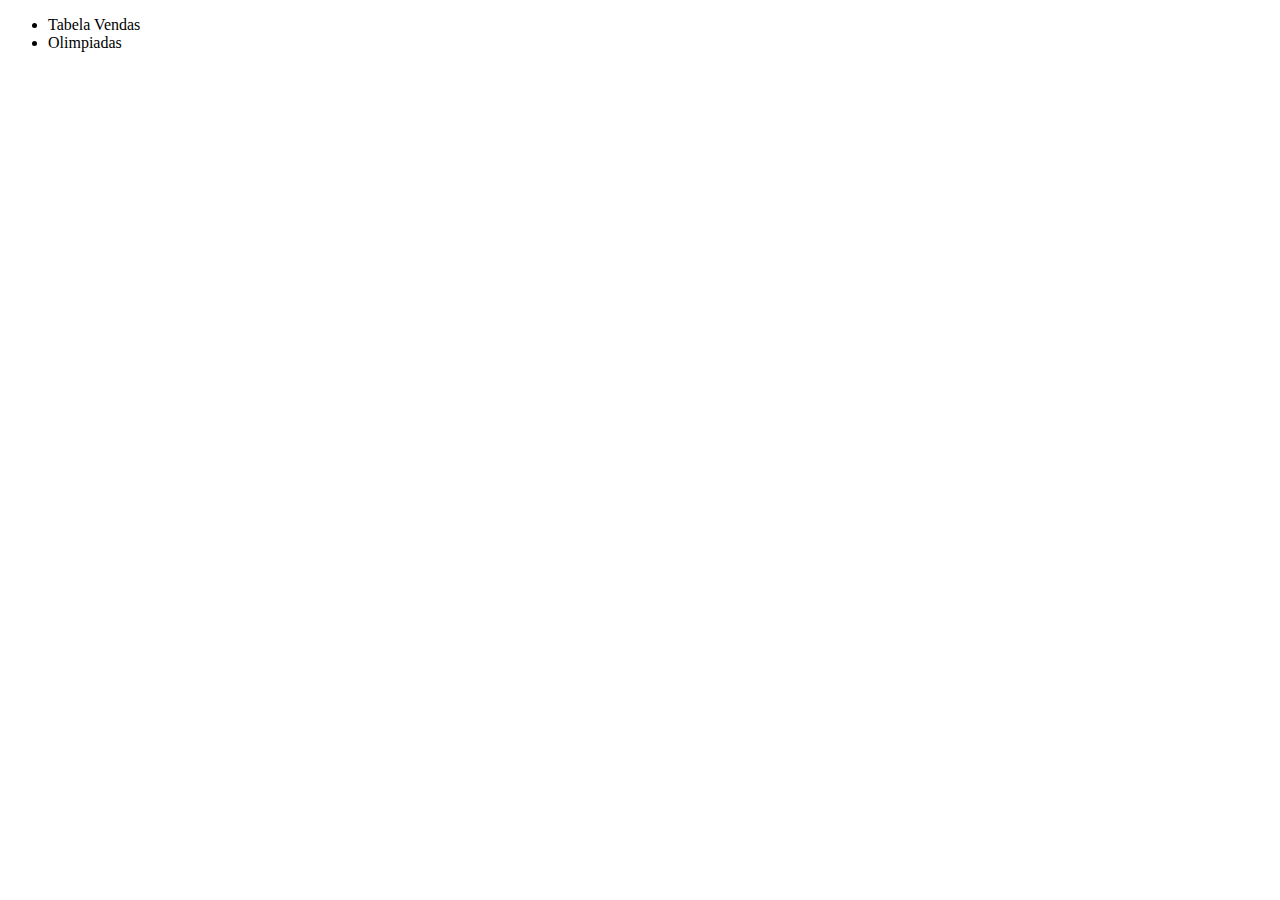
<file: index.html>
<!DOCTYPE html>
<html lang="en">
<head>
    <meta charset="UTF-8">
    <meta name="viewport" content="width=device-width, initial-scale=1.0">
    <title>Document</title>
</head>
<body>
<ul>
    <li><a href="/tabela vendas"></a>Tabela Vendas</li>
    <li><a href="/olimpiadas"></a>Olimpiadas</li>
</ul>
</body>
</html>
</file>
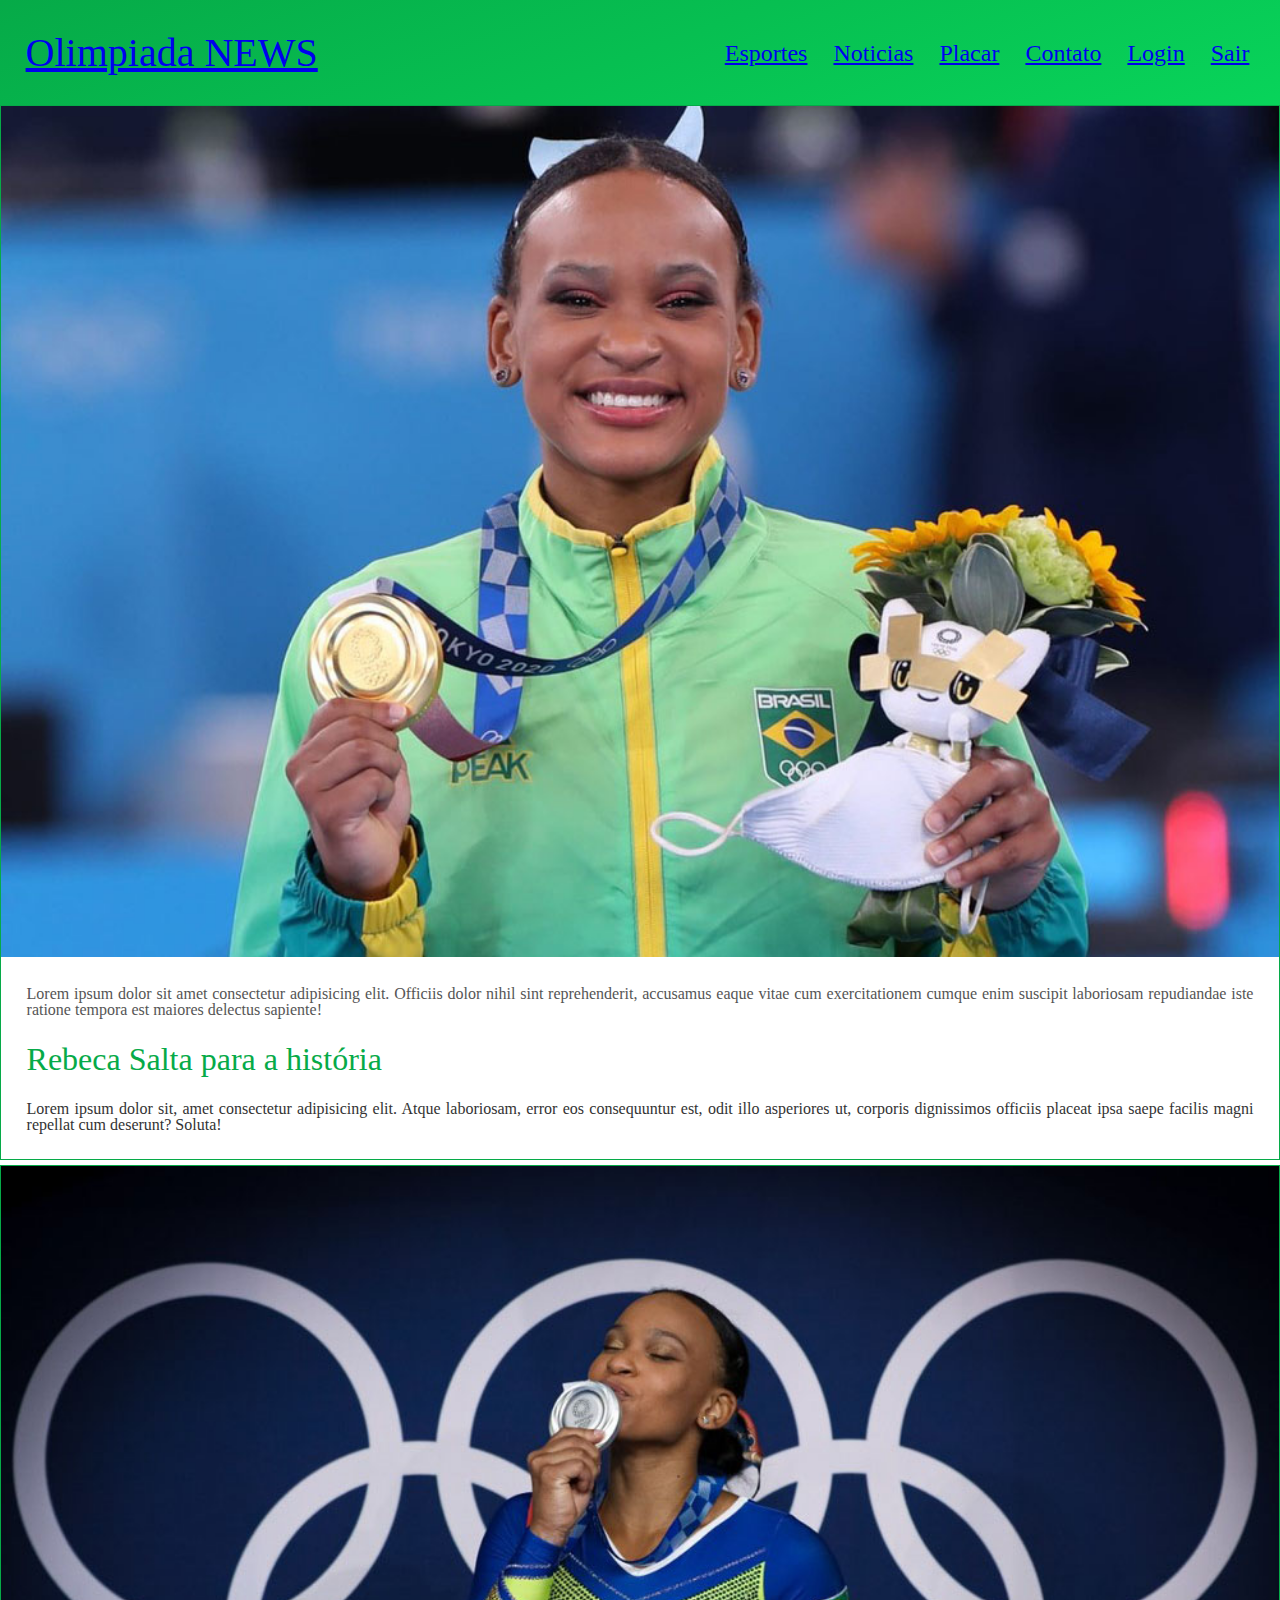
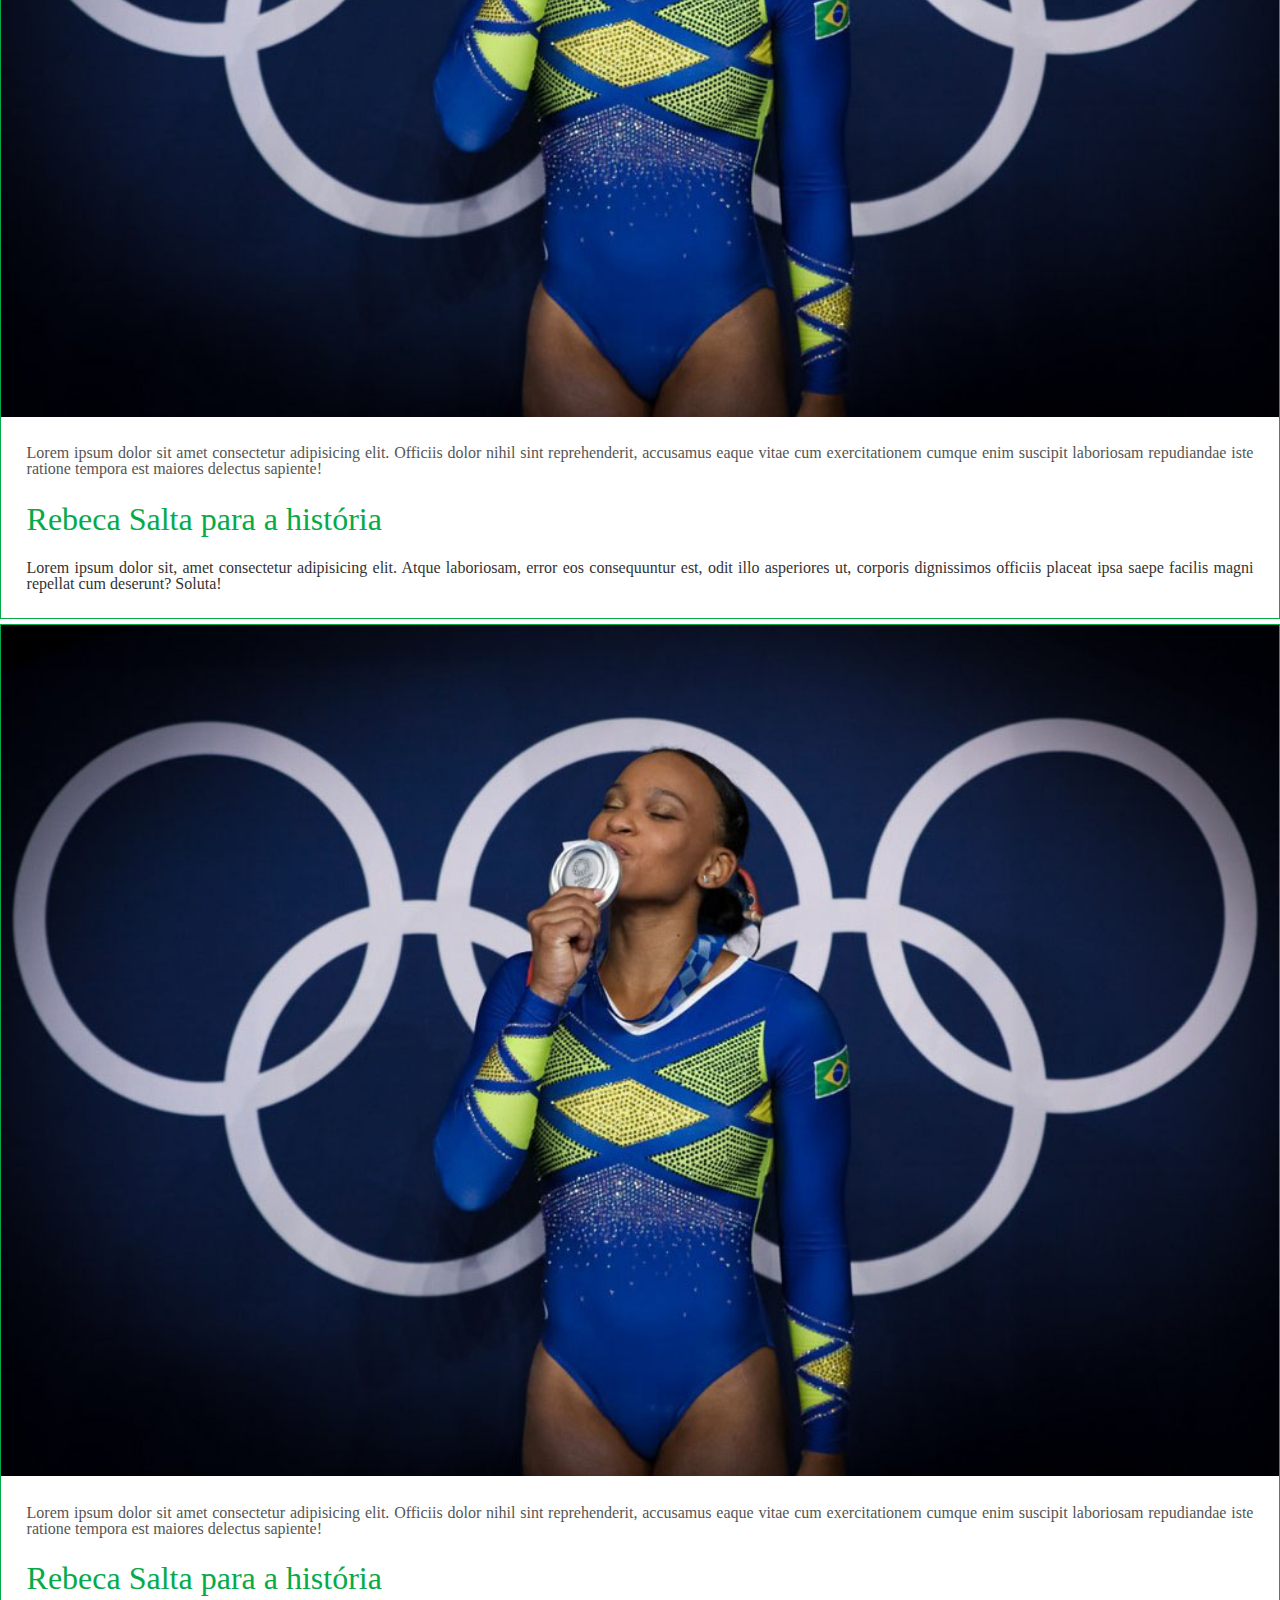
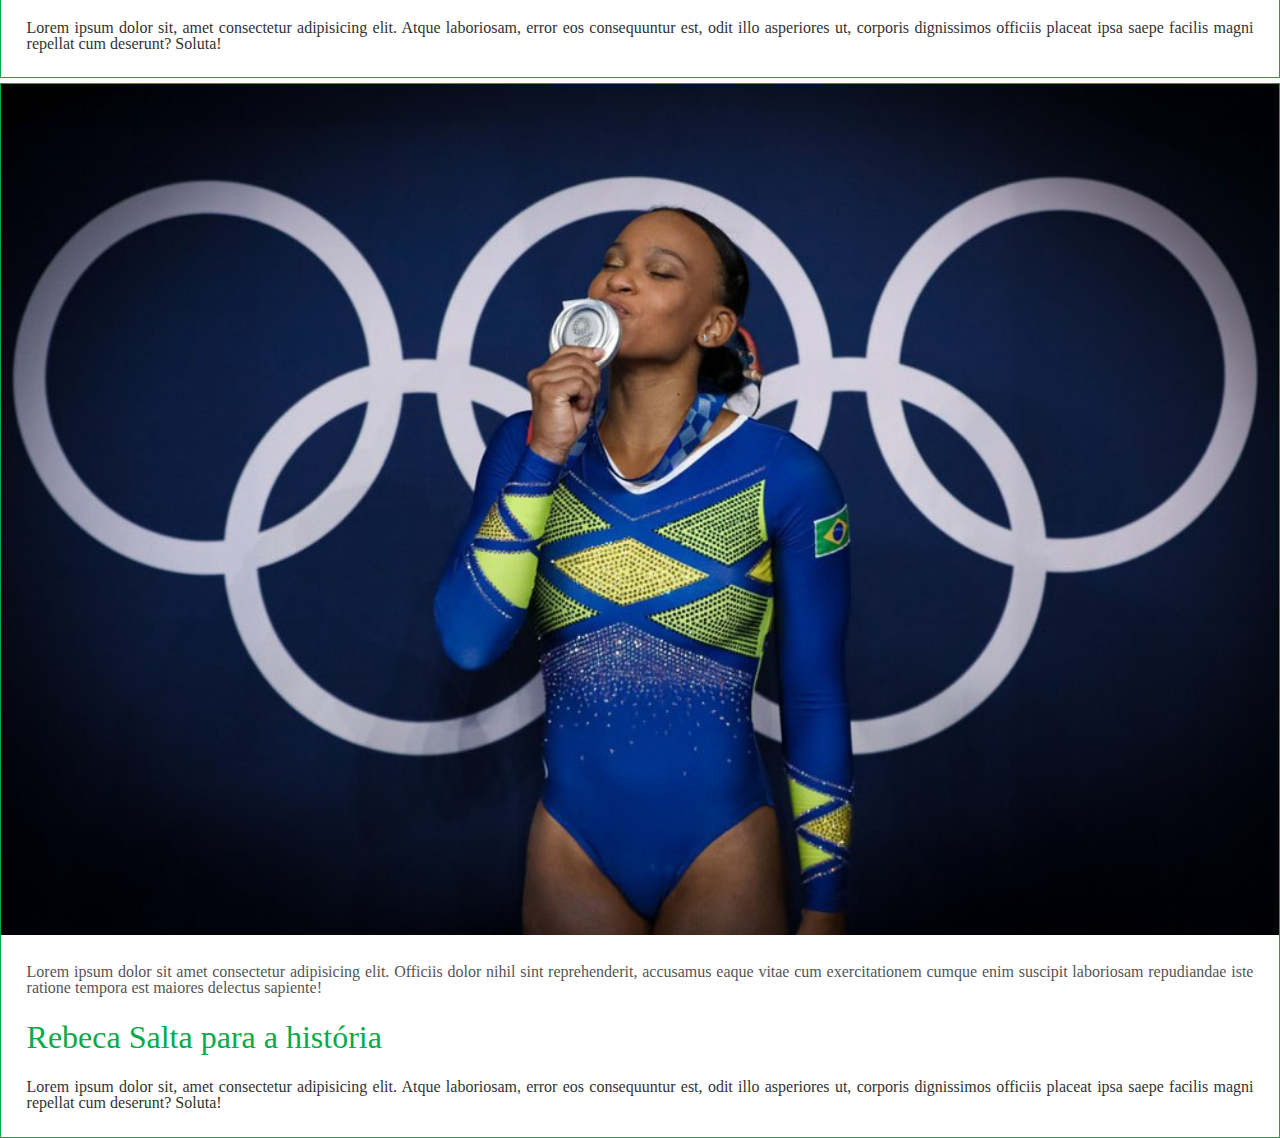
<file: olimpiadas/index.html>
<!DOCTYPE html>
<html lang="en">
  <head>
    <meta charset="UTF-8" />
    <meta http-equiv="X-UA-Compatible" content="IE=edge" />
    <meta name="viewport" content="width=device-width, initial-scale=1.0" />
    <title>Olimpiada NEWS</title>
    <link rel="stylesheet" href="reset.css" />
    <link rel="stylesheet" href="estilo.css" />
    <link rel="stylesheet" href="https://cdnjs.cloudflare.com/ajax/libs/font-awesome/5.13.0/css/all.min.css">
    

  </head>
  <body>
    <header>
      <nav class="navbar">
        <a href="." class="logo">
          <p>Olimpiada NEWS</p>
        </a>
        <ul class="nav-links">
          <li class="nav-item"><a href="#">Esportes</a></li>
          <li class="nav-item"><a href="#">Noticias</a></li>
          <li class="nav-item"><a href="#">Placar</a></li>
          <li class="nav-item"><a href="#">Contato</a></li>
          <li class="nav-item button"><a href="#">Login</a></li>
        <li class="nav-item button"><a href="#">Sair</a></li>
          <li class="toggle"><a href="#"><i class="fas fa-bars"></i></a></li>
        </ul>
      </nav>
    </header>
    <main>
      <section class="news">
        <picture>
          <img src="fotos/ginastica_ouro.jpg" alt="ginastica_ouro" srcset="" />
          <figcaption class="font">
            Lorem ipsum dolor sit amet consectetur adipisicing elit. Officiis
            dolor nihil sint reprehenderit, accusamus eaque vitae cum
            exercitationem cumque enim suscipit laboriosam repudiandae iste
            ratione tempora est maiores delectus sapiente!
          </figcaption>
        </picture>
        <p class="titulo-noticia font">Rebeca Salta para a história</p>
        <p class="descricao-noticia font">
          Lorem ipsum dolor sit, amet consectetur adipisicing elit. Atque
          laboriosam, error eos consequuntur est, odit illo asperiores ut,
          corporis dignissimos officiis placeat ipsa saepe facilis magni
          repellat cum deserunt? Soluta!
        </p>
      </section>
      <section class="news">
        <picture>
          <img src="fotos/ginastica_prata.jpg" alt="ginastica_ouro" srcset="" />
          <figcaption class="font">
            Lorem ipsum dolor sit amet consectetur adipisicing elit. Officiis
            dolor nihil sint reprehenderit, accusamus eaque vitae cum
            exercitationem cumque enim suscipit laboriosam repudiandae iste
            ratione tempora est maiores delectus sapiente!
          </figcaption>
        </picture>
        <p class="titulo-noticia font">Rebeca Salta para a história</p>
        <p class="descricao-noticia font">
          Lorem ipsum dolor sit, amet consectetur adipisicing elit. Atque
          laboriosam, error eos consequuntur est, odit illo asperiores ut,
          corporis dignissimos officiis placeat ipsa saepe facilis magni
          repellat cum deserunt? Soluta!
        </p>
      </section>
      <section class="news">
        <picture>
          <img src="fotos/ginastica_prata.jpg" alt="ginastica_ouro" srcset="" />
          <figcaption class="font">
            Lorem ipsum dolor sit amet consectetur adipisicing elit. Officiis
            dolor nihil sint reprehenderit, accusamus eaque vitae cum
            exercitationem cumque enim suscipit laboriosam repudiandae iste
            ratione tempora est maiores delectus sapiente!
          </figcaption>
        </picture>
        <p class="titulo-noticia font">Rebeca Salta para a história</p>
        <p class="descricao-noticia font">
          Lorem ipsum dolor sit, amet consectetur adipisicing elit. Atque
          laboriosam, error eos consequuntur est, odit illo asperiores ut,
          corporis dignissimos officiis placeat ipsa saepe facilis magni
          repellat cum deserunt? Soluta!
        </p>
      </section>
      <section class="news">
        <picture>
          <img src="fotos/ginastica_prata.jpg" alt="ginastica_ouro" srcset="" />
          <figcaption class="font">
            Lorem ipsum dolor sit amet consectetur adipisicing elit. Officiis
            dolor nihil sint reprehenderit, accusamus eaque vitae cum
            exercitationem cumque enim suscipit laboriosam repudiandae iste
            ratione tempora est maiores delectus sapiente!
          </figcaption>
        </picture>
        <p class="titulo-noticia font">Rebeca Salta para a história</p>
        <p class="descricao-noticia font">
          Lorem ipsum dolor sit, amet consectetur adipisicing elit. Atque
          laboriosam, error eos consequuntur est, odit illo asperiores ut,
          corporis dignissimos officiis placeat ipsa saepe facilis magni
          repellat cum deserunt? Soluta!
        </p>
      </section>
    </main>
    <footer></footer>
  </body>
  <script src="script.js"></script>
</html>
</file>
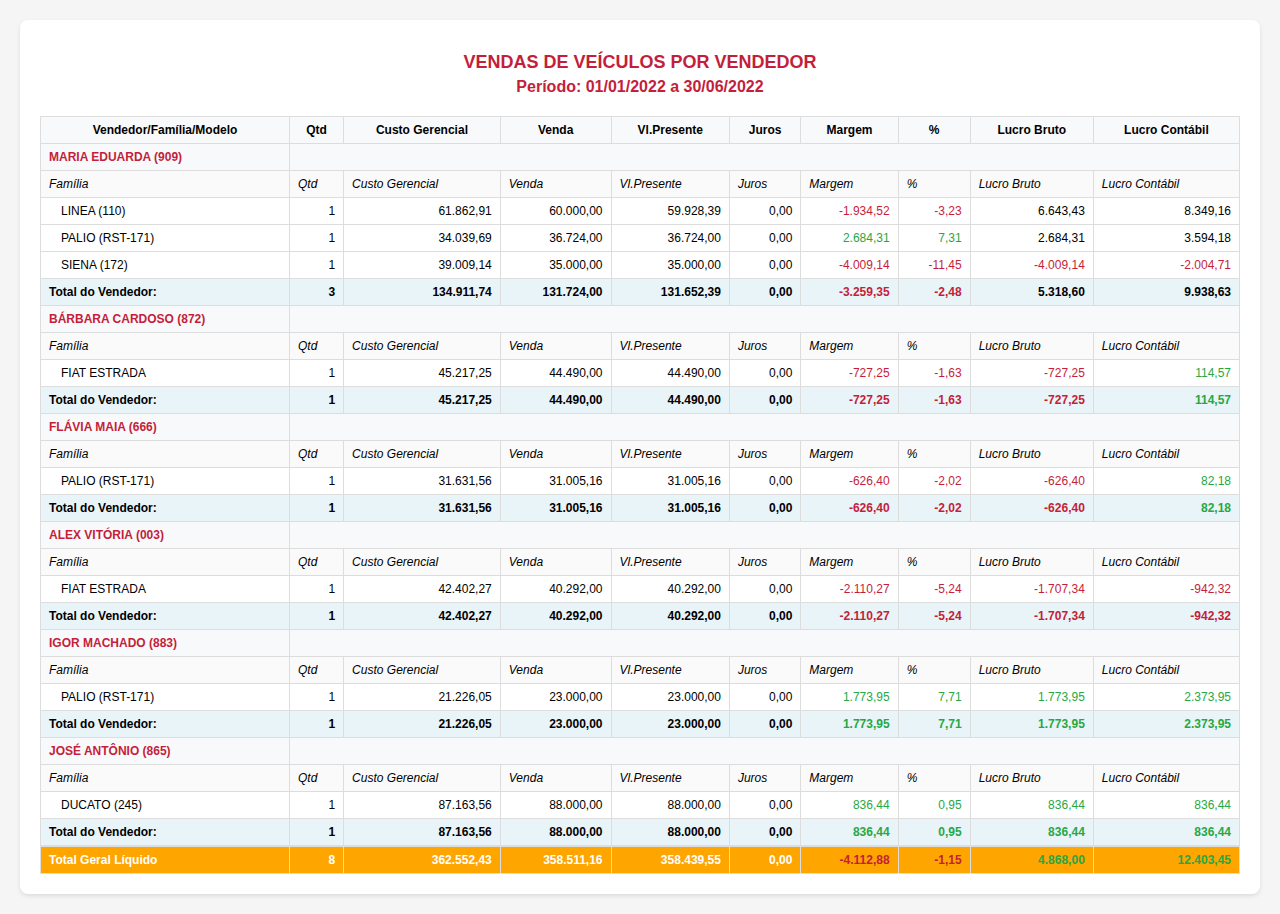
<file: tabela vendas/index.html>
<!DOCTYPE html>
<html lang="pt-BR">
<head>
    <meta charset="UTF-8">
    <meta name="viewport" content="width=device-width, initial-scale=1.0">
    <title>Vendas de Veículos por Vendedor</title>
    <link rel="stylesheet" href="estilo.css">
</head>
<body>
    <div class="container">
        <h1>VENDAS DE VEÍCULOS POR VENDEDOR</h1>
        <div class="period">Período: 01/01/2022 a 30/06/2022</div>
        
        <table>
            <thead>
                <tr>
                    <th>Vendedor/Família/Modelo</th>
                    <th>Qtd</th>
                    <th>Custo Gerencial</th>
                    <th>Venda</th>
                    <th>Vl.Presente</th>
                    <th>Juros</th>
                    <th>Margem</th>
                    <th>%</th>
                    <th>Lucro Bruto</th>
                    <th>Lucro Contábil</th>
                </tr>
            </thead>
            <tbody>
                <!-- MARIA EDUARDA -->
                <tr class="vendor-header">
                    <td class="vendor-name">MARIA EDUARDA (909)</td>
                    <td colspan="9"></td>
                </tr>
                <tr class="family-row">
                    <td><em>Família</em></td>
                    <td>Qtd</td>
                    <td>Custo Gerencial</td>
                    <td>Venda</td>
                    <td>Vl.Presente</td>
                    <td>Juros</td>
                    <td>Margem</td>
                    <td>%</td>
                    <td>Lucro Bruto</td>
                    <td>Lucro Contábil</td>
                </tr>
                <tr class="vehicle-row">
                    <td class="vehicle-model">LINEA (110)</td>
                    <td class="number">1</td>
                    <td class="number">61.862,91</td>
                    <td class="number">60.000,00</td>
                    <td class="number">59.928,39</td>
                    <td class="number">0,00</td>
                    <td class="number negative">-1.934,52</td>
                    <td class="number negative">-3,23</td>
                    <td class="number">6.643,43</td>
                    <td class="number">8.349,16</td>
                </tr>
                <tr class="vehicle-row">
                    <td class="vehicle-model">PALIO (RST-171)</td>
                    <td class="number">1</td>
                    <td class="number">34.039,69</td>
                    <td class="number">36.724,00</td>
                    <td class="number">36.724,00</td>
                    <td class="number">0,00</td>
                    <td class="number positive">2.684,31</td>
                    <td class="number positive">7,31</td>
                    <td class="number">2.684,31</td>
                    <td class="number">3.594,18</td>
                </tr>
                <tr class="vehicle-row">
                    <td class="vehicle-model">SIENA (172)</td>
                    <td class="number">1</td>
                    <td class="number">39.009,14</td>
                    <td class="number">35.000,00</td>
                    <td class="number">35.000,00</td>
                    <td class="number">0,00</td>
                    <td class="number negative">-4.009,14</td>
                    <td class="number negative">-11,45</td>
                    <td class="number negative">-4.009,14</td>
                    <td class="number negative">-2.004,71</td>
                </tr>
                <tr class="total-vendor">
                    <td><strong>Total do Vendedor:</strong></td>
                    <td class="number"><strong>3</strong></td>
                    <td class="number"><strong>134.911,74</strong></td>
                    <td class="number"><strong>131.724,00</strong></td>
                    <td class="number"><strong>131.652,39</strong></td>
                    <td class="number"><strong>0,00</strong></td>
                    <td class="number negative"><strong>-3.259,35</strong></td>
                    <td class="number negative"><strong>-2,48</strong></td>
                    <td class="number"><strong>5.318,60</strong></td>
                    <td class="number"><strong>9.938,63</strong></td>
                </tr>

                <!-- BÁRBARA CARDOSO -->
                <tr class="vendor-header">
                    <td class="vendor-name">BÁRBARA CARDOSO (872)</td>
                    <td colspan="9"></td>
                </tr>
                <tr class="family-row">
                    <td><em>Família</em></td>
                    <td>Qtd</td>
                    <td>Custo Gerencial</td>
                    <td>Venda</td>
                    <td>Vl.Presente</td>
                    <td>Juros</td>
                    <td>Margem</td>
                    <td>%</td>
                    <td>Lucro Bruto</td>
                    <td>Lucro Contábil</td>
                </tr>
                <tr class="vehicle-row">
                    <td class="vehicle-model">FIAT ESTRADA</td>
                    <td class="number">1</td>
                    <td class="number">45.217,25</td>
                    <td class="number">44.490,00</td>
                    <td class="number">44.490,00</td>
                    <td class="number">0,00</td>
                    <td class="number negative">-727,25</td>
                    <td class="number negative">-1,63</td>
                    <td class="number negative">-727,25</td>
                    <td class="number positive">114,57</td>
                </tr>
                <tr class="total-vendor">
                    <td><strong>Total do Vendedor:</strong></td>
                    <td class="number"><strong>1</strong></td>
                    <td class="number"><strong>45.217,25</strong></td>
                    <td class="number"><strong>44.490,00</strong></td>
                    <td class="number"><strong>44.490,00</strong></td>
                    <td class="number"><strong>0,00</strong></td>
                    <td class="number negative"><strong>-727,25</strong></td>
                    <td class="number negative"><strong>-1,63</strong></td>
                    <td class="number negative"><strong>-727,25</strong></td>
                    <td class="number positive"><strong>114,57</strong></td>
                </tr>

                <!-- FLÁVIA MAIA -->
                <tr class="vendor-header">
                    <td class="vendor-name">FLÁVIA MAIA (666)</td>
                    <td colspan="9"></td>
                </tr>
                <tr class="family-row">
                    <td><em>Família</em></td>
                    <td>Qtd</td>
                    <td>Custo Gerencial</td>
                    <td>Venda</td>
                    <td>Vl.Presente</td>
                    <td>Juros</td>
                    <td>Margem</td>
                    <td>%</td>
                    <td>Lucro Bruto</td>
                    <td>Lucro Contábil</td>
                </tr>
                <tr class="vehicle-row">
                    <td class="vehicle-model">PALIO (RST-171)</td>
                    <td class="number">1</td>
                    <td class="number">31.631,56</td>
                    <td class="number">31.005,16</td>
                    <td class="number">31.005,16</td>
                    <td class="number">0,00</td>
                    <td class="number negative">-626,40</td>
                    <td class="number negative">-2,02</td>
                    <td class="number negative">-626,40</td>
                    <td class="number positive">82,18</td>
                </tr>
                <tr class="total-vendor">
                    <td><strong>Total do Vendedor:</strong></td>
                    <td class="number"><strong>1</strong></td>
                    <td class="number"><strong>31.631,56</strong></td>
                    <td class="number"><strong>31.005,16</strong></td>
                    <td class="number"><strong>31.005,16</strong></td>
                    <td class="number"><strong>0,00</strong></td>
                    <td class="number negative"><strong>-626,40</strong></td>
                    <td class="number negative"><strong>-2,02</strong></td>
                    <td class="number negative"><strong>-626,40</strong></td>
                    <td class="number positive"><strong>82,18</strong></td>
                </tr>

                <!-- ALEX VITÓRIA -->
                <tr class="vendor-header">
                    <td class="vendor-name">ALEX VITÓRIA (003)</td>
                    <td colspan="9"></td>
                </tr>
                <tr class="family-row">
                    <td><em>Família</em></td>
                    <td>Qtd</td>
                    <td>Custo Gerencial</td>
                    <td>Venda</td>
                    <td>Vl.Presente</td>
                    <td>Juros</td>
                    <td>Margem</td>
                    <td>%</td>
                    <td>Lucro Bruto</td>
                    <td>Lucro Contábil</td>
                </tr>
                <tr class="vehicle-row">
                    <td class="vehicle-model">FIAT ESTRADA</td>
                    <td class="number">1</td>
                    <td class="number">42.402,27</td>
                    <td class="number">40.292,00</td>
                    <td class="number">40.292,00</td>
                    <td class="number">0,00</td>
                    <td class="number negative">-2.110,27</td>
                    <td class="number negative">-5,24</td>
                    <td class="number negative">-1.707,34</td>
                    <td class="number negative">-942,32</td>
                </tr>
                <tr class="total-vendor">
                    <td><strong>Total do Vendedor:</strong></td>
                    <td class="number"><strong>1</strong></td>
                    <td class="number"><strong>42.402,27</strong></td>
                    <td class="number"><strong>40.292,00</strong></td>
                    <td class="number"><strong>40.292,00</strong></td>
                    <td class="number"><strong>0,00</strong></td>
                    <td class="number negative"><strong>-2.110,27</strong></td>
                    <td class="number negative"><strong>-5,24</strong></td>
                    <td class="number negative"><strong>-1.707,34</strong></td>
                    <td class="number negative"><strong>-942,32</strong></td>
                </tr>

                <!-- IGOR MACHADO -->
                <tr class="vendor-header">
                    <td class="vendor-name">IGOR MACHADO (883)</td>
                    <td colspan="9"></td>
                </tr>
                <tr class="family-row">
                    <td><em>Família</em></td>
                    <td>Qtd</td>
                    <td>Custo Gerencial</td>
                    <td>Venda</td>
                    <td>Vl.Presente</td>
                    <td>Juros</td>
                    <td>Margem</td>
                    <td>%</td>
                    <td>Lucro Bruto</td>
                    <td>Lucro Contábil</td>
                </tr>
                <tr class="vehicle-row">
                    <td class="vehicle-model">PALIO (RST-171)</td>
                    <td class="number">1</td>
                    <td class="number">21.226,05</td>
                    <td class="number">23.000,00</td>
                    <td class="number">23.000,00</td>
                    <td class="number">0,00</td>
                    <td class="number positive">1.773,95</td>
                    <td class="number positive">7,71</td>
                    <td class="number positive">1.773,95</td>
                    <td class="number positive">2.373,95</td>
                </tr>
                <tr class="total-vendor">
                    <td><strong>Total do Vendedor:</strong></td>
                    <td class="number"><strong>1</strong></td>
                    <td class="number"><strong>21.226,05</strong></td>
                    <td class="number"><strong>23.000,00</strong></td>
                    <td class="number"><strong>23.000,00</strong></td>
                    <td class="number"><strong>0,00</strong></td>
                    <td class="number positive"><strong>1.773,95</strong></td>
                    <td class="number positive"><strong>7,71</strong></td>
                    <td class="number positive"><strong>1.773,95</strong></td>
                    <td class="number positive"><strong>2.373,95</strong></td>
                </tr>

                <!-- JOSÉ ANTÔNIO -->
                <tr class="vendor-header">
                    <td class="vendor-name">JOSÉ ANTÔNIO (865)</td>
                    <td colspan="9"></td>
                </tr>
                <tr class="family-row">
                    <td><em>Família</em></td>
                    <td>Qtd</td>
                    <td>Custo Gerencial</td>
                    <td>Venda</td>
                    <td>Vl.Presente</td>
                    <td>Juros</td>
                    <td>Margem</td>
                    <td>%</td>
                    <td>Lucro Bruto</td>
                    <td>Lucro Contábil</td>
                </tr>
                <tr class="vehicle-row">
                    <td class="vehicle-model">DUCATO (245)</td>
                    <td class="number">1</td>
                    <td class="number">87.163,56</td>
                    <td class="number">88.000,00</td>
                    <td class="number">88.000,00</td>
                    <td class="number">0,00</td>
                    <td class="number positive">836,44</td>
                    <td class="number positive">0,95</td>
                    <td class="number positive">836,44</td>
                    <td class="number positive">836,44</td>
                </tr>
                <tr class="total-vendor">
                    <td><strong>Total do Vendedor:</strong></td>
                    <td class="number"><strong>1</strong></td>
                    <td class="number"><strong>87.163,56</strong></td>
                    <td class="number"><strong>88.000,00</strong></td>
                    <td class="number"><strong>88.000,00</strong></td>
                    <td class="number"><strong>0,00</strong></td>
                    <td class="number positive"><strong>836,44</strong></td>
                    <td class="number positive"><strong>0,95</strong></td>
                    <td class="number positive"><strong>836,44</strong></td>
                    <td class="number positive"><strong>836,44</strong></td>
                </tr>

                <!-- TOTAL GERAL -->
                <tr class="total-general total-row">
                    <td><strong>Total Geral Líquido</strong></td>
                    <td class="number"><strong>8</strong></td>
                    <td class="number"><strong>362.552,43</strong></td>
                    <td class="number"><strong>358.511,16</strong></td>
                    <td class="number"><strong>358.439,55</strong></td>
                    <td class="number"><strong>0,00</strong></td>
                    <td class="number negative"><strong>-4.112,88</strong></td>
                    <td class="number negative"><strong>-1,15</strong></td>
                    <td class="number positive"><strong>4.868,00</strong></td>
                    <td class="number positive"><strong>12.403,45</strong></td>
                </tr>
            </tbody>
        </table>
    </div>
</body>
</html>
</file>
<file: olimpiadas/estilo.css>
:root {
  --primary-color: #06aa48;
  --secondary-color: #08d45a;
  --header-color: #ffffff;
}

header {
  color: var(--header-color);
  background-image: linear-gradient(
    160deg,
    var(--primary-color) 0%,
    var(--secondary-color) 100%
  );
  text-align: center;
  padding: 2% 2%;
}
header p {
  font-size: 2.5rem;
}

.navbar{
  display: flex;
  justify-content: space-between;
}
/* Mobile menu */
.nav-links {
  display: flex;
  gap: 1rem
}
.nav-links li a {
  display: block;
  padding: 15px 5px;
}
.nav-links li.subitem a {
  padding: 15px;
}
.toggle {
  order: 1;
  font-size: 20px;
}
.nav-item.button {
  order: 2;
}
.nav-item {
  order: 3;
  width: 100%;
  text-align: center;
  display: none;
}
.active .nav-item {
  display: block;
}

.column{
  flex-direction: column;
  flex-wrap: wrap;
  justify-content: center;
}
footer {
  color: var(--header-color);
  height: 20%;
}

main {
  display: flex;
  flex-direction: column;
  justify-content: space-between;
  gap: 5px;
}
.news {
  border: 1px solid #06aa48;
}

.font {
  margin: 2%;
  text-align: justify;
}

figcaption {
  color: #555;
}
img {
  height: auto;
  width: 100%;
}
.titulo-noticia {
  font-size: 2rem;
  color: var(--primary-color);
  margin: 2%;
}
.news .descricao-noticia,
.figcaption {
  color: #333;
}

@media screen and (min-width: 768px) {
  main {
    flex-direction: row;
    flex-wrap: wrap;
    justify-content: space-between;
  }
  .navbar {
    display: flex;
    justify-content: space-between;
    align-items: center;
  }

  .nav-links{
    align-items: center;
  }

  .nav-item {
    order: 1;
    display: flex;
    font-size: 1.5rem;
    align-items:center;
  }
  .toggle {
    display: none;
}
}
</file>
<file: tabela vendas/estilo.css>
body {
    font-family: Arial, sans-serif;
    margin: 20px;
    background-color: #f5f5f5;
}

.container {
    background-color: white;
    padding: 20px;
    border-radius: 8px;
    box-shadow: 0 2px 4px rgba(0, 0, 0, 0.1);
}

h1 {
    color: #c41e3a;
    text-align: center;
    font-size: 18px;
    font-weight: bold;
    margin-bottom: 5px;
}

.period {
    text-align: center;
    color: #c41e3a;
    font-weight: bold;
    margin-bottom: 20px;
}

table {
    width: 100%;
    border-collapse: collapse;
    font-size: 12px;
}

.vendor-header {
    background-color: #f8f9fa;
    font-weight: bold;
    color: #c41e3a;
}

.vendor-name {
    color: #c41e3a;
    font-weight: bold;
}

.family-row {
    background-color: #fafafa;
    font-style: italic;
}

.vehicle-row {
    background-color: white;
}

.total-vendor {
    background-color: #e8f4f8;
    font-weight: bold;
}

.total-general {
    background-color: #ffa500;
    font-weight: bold;
    color: white;
}

th, td {
    border: 1px solid #ddd;
    padding: 6px 8px;
    text-align: left;
}

th {
    background-color: #f8f9fa;
    font-weight: bold;
    text-align: center;
}

.number {
    text-align: right;
}

.percentage {
    text-align: right;
}

.negative {
    color: #c41e3a;
}

.positive {
    color: #28a745;
}

.vehicle-model {
    padding-left: 20px;
}

.total-row {
    border-top: 2px solid #ddd;
}
</file>
